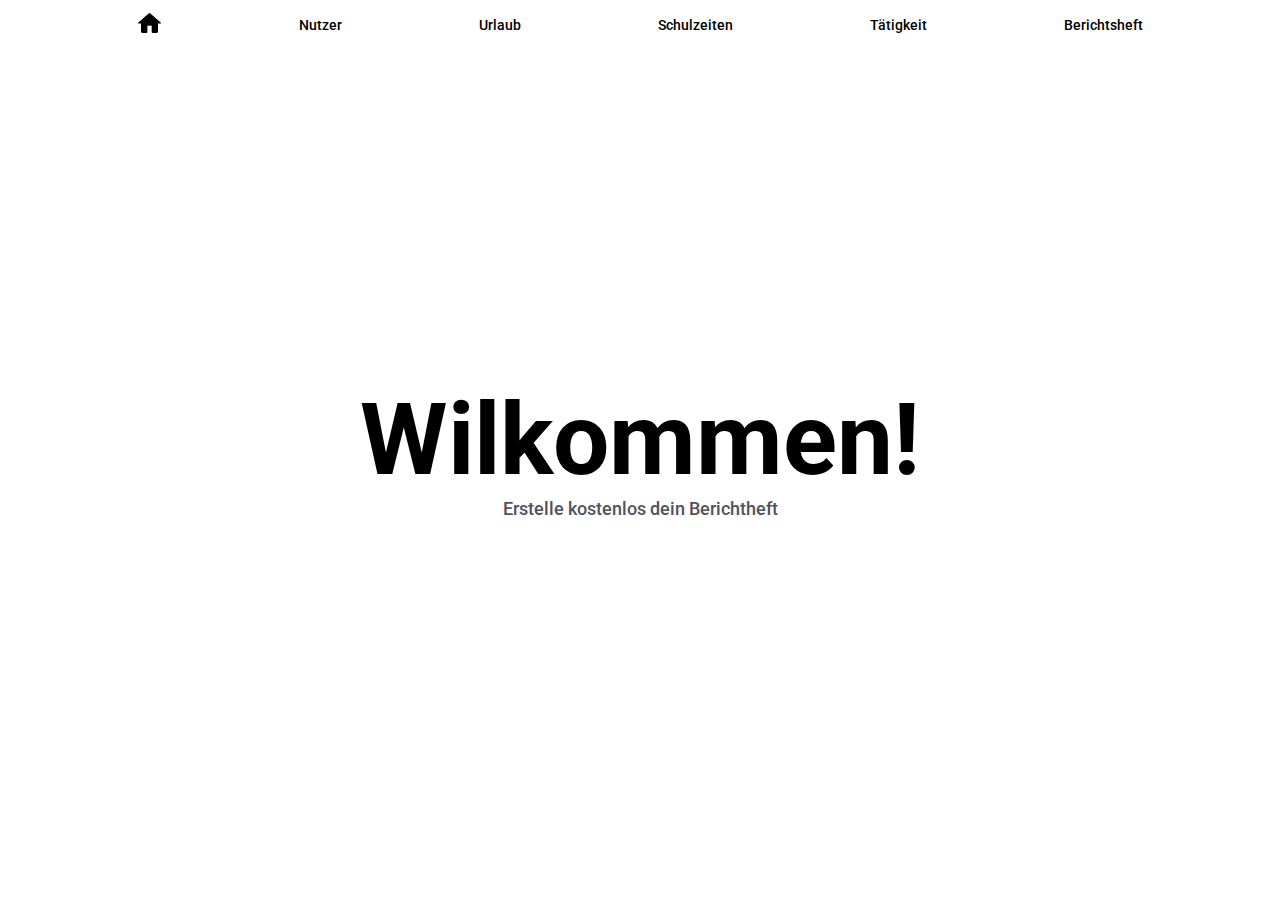
<file: index.html>
<!DOCTYPE html>
<html lang="en">
<head>
    <meta charset="UTF-8">
    <meta name="viewport" content="width=device-width, initial-scale=1.0">
    <link rel="preconnect" href="https://fonts.googleapis.com">
    <link rel="preconnect" href="https://fonts.gstatic.com" crossorigin>
    <link href="https://fonts.googleapis.com/css2?family=Roboto:ital,wght@0,100;0,300;0,400;0,500;0,700;0,900;1,100;1,300;1,400;1,500;1,700;1,900&display=swap" rel="stylesheet">       
    <link rel = "stylesheet" type = "text/css" href = "./style/app.css" title = "white">
    <link rel = "stylesheet" type = "text/css" href = "./style/appAlt.css" title = "dark">
    <link rel = "stylesheet" type = "text/css" href = "./style/navbar.css">
    <link rel = "stylesheet" type = "text/css" href = "./style/index.css">
    <title>Home</title>
</head>
<body>
    <header>
            <nav class = "navbar-container">
                <a href="index.html"><img class = "homeicon" src = "./assets/homeicon.png" alt = "Home"></a>
                <a href="Benutzereingabe.html">Nutzer</a>
                <a href="Abwesenheit_Urlaub.html">Urlaub</a>
                <a href="Berufsschule.html">Schulzeiten</a>
                <a href="Tätigkeiten.html">Tätigkeit</a>
                <a href="BerichtsheftMuster.html">Berichtsheft</a>
            </nav>
    </header>
    <main>
        <div class = "welcometext-container">
            <h1>Wilkommen!</h1>
            <p>Erstelle kostenlos dein Berichtheft</p>
        </div>
    </main>
</body>
</html>
</file>
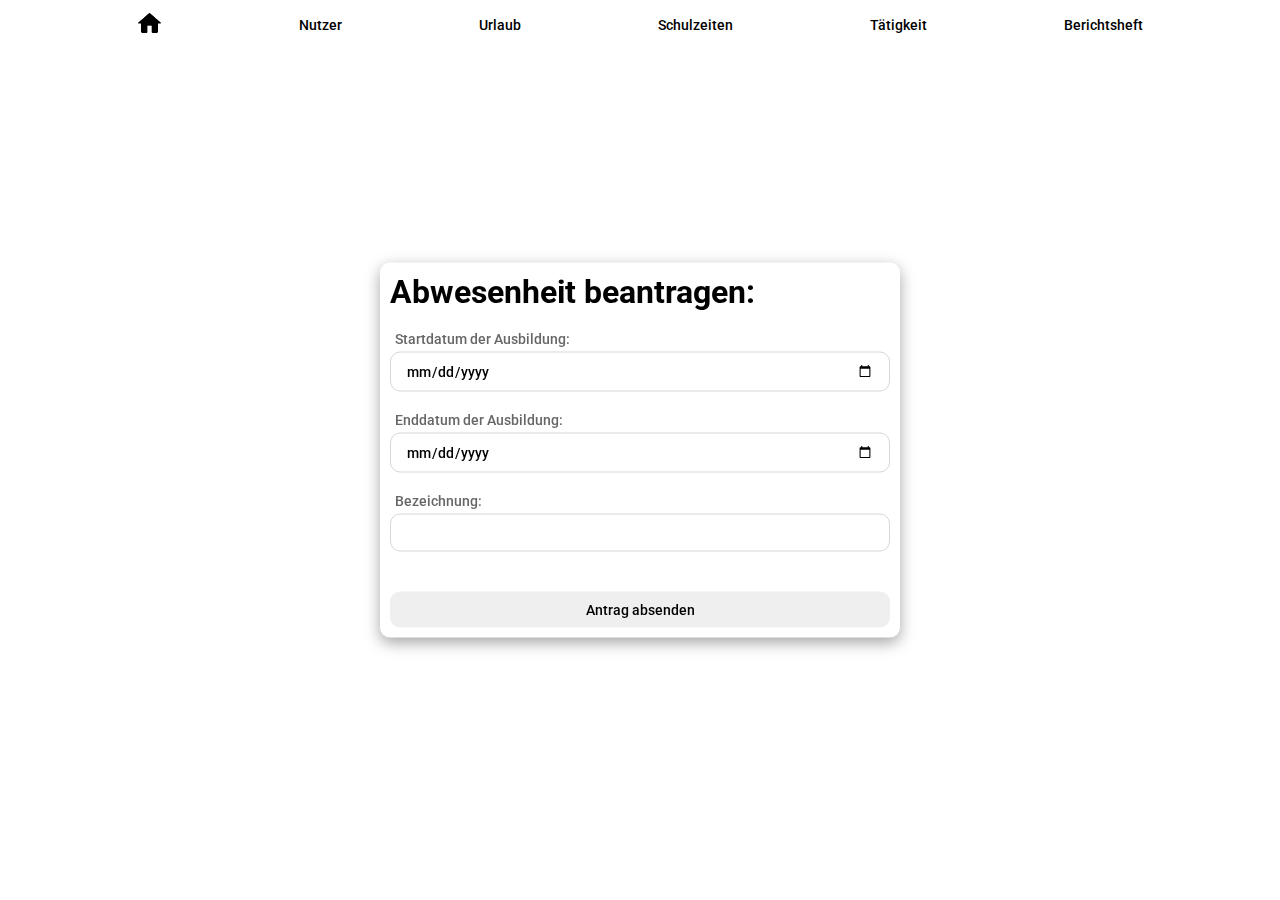
<file: Abwesenheit_Urlaub.html>
<!DOCTYPE html>
<html lang="en">
<head>
    <meta charset="UTF-8">
    <meta name="viewport" content="width=device-width, initial-scale=1.0">
    <link rel="preconnect" href="https://fonts.googleapis.com">
    <link rel="preconnect" href="https://fonts.gstatic.com" crossorigin>
    <link href="https://fonts.googleapis.com/css2?family=Roboto:ital,wght@0,100;0,300;0,400;0,500;0,700;0,900;1,100;1,300;1,400;1,500;1,700;1,900&display=swap" rel="stylesheet">       
    <link rel = "stylesheet" type = "text/css" href = "./style/app.css" title = "white">
    <link rel = "stylesheet" type = "text/css" href = "./style/appAlt.css" title = "dark">
    <link rel = "stylesheet" type = "text/css" href = "./style/navbar.css">
    <link rel = "stylesheet" type = "text/css" href = "./style/index.css">
    <link rel = "stylesheet" type = "text/css" href = "./style/benutzerdaten.css">
    <title>Urlaub</title>
</head>
<body>
    <header>
        <nav class = "navbar-container">
            <a href="index.html"><img class = "homeicon" src = "./assets/homeicon.png" alt = "Home"></a>
            <a href="Benutzereingabe.html">Nutzer</a>
            <a href="Abwesenheit_Urlaub.html">Urlaub</a>
            <a href="Berufsschule.html">Schulzeiten</a>
            <a href="Tätigkeiten.html">Tätigkeit</a>
            <a href="BerichtsheftMuster.html">Berichtsheft</a>
        </nav>
    </header>
    <main class = "main">
        <div class = "form-container">
            <h1 class = "formtitle">Abwesenheit beantragen:</h1>
            <form class = "form" action = "" method = "post">
                <div class = "inputwithlabel">
                    <label class = "datelabel" for="startdatum">Startdatum der Ausbildung:</label>
                    <input class = "dateinput" type="date" id="startdatum" required>
                </div>
                <div class = "inputwithlabel">
                    <label class = "datelabel" for="enddatum">Enddatum der Ausbildung:</label>
                    <input class = "dateinput" type="date" id="enddatum" required>
                </div>
                <div class = "inputwithlabel">
                    <label class = "textlabel" for = "firma">Bezeichnung: </label>
                    <input class = "textinput" type = "text" id = "firma" required autocomplete="off"></input>
                </div>
        
                <input class = "submitbutton" type = "submit" value = "Antrag absenden"></input>
            </form>
        </div>
    </main>
</body>
</html>
</file>
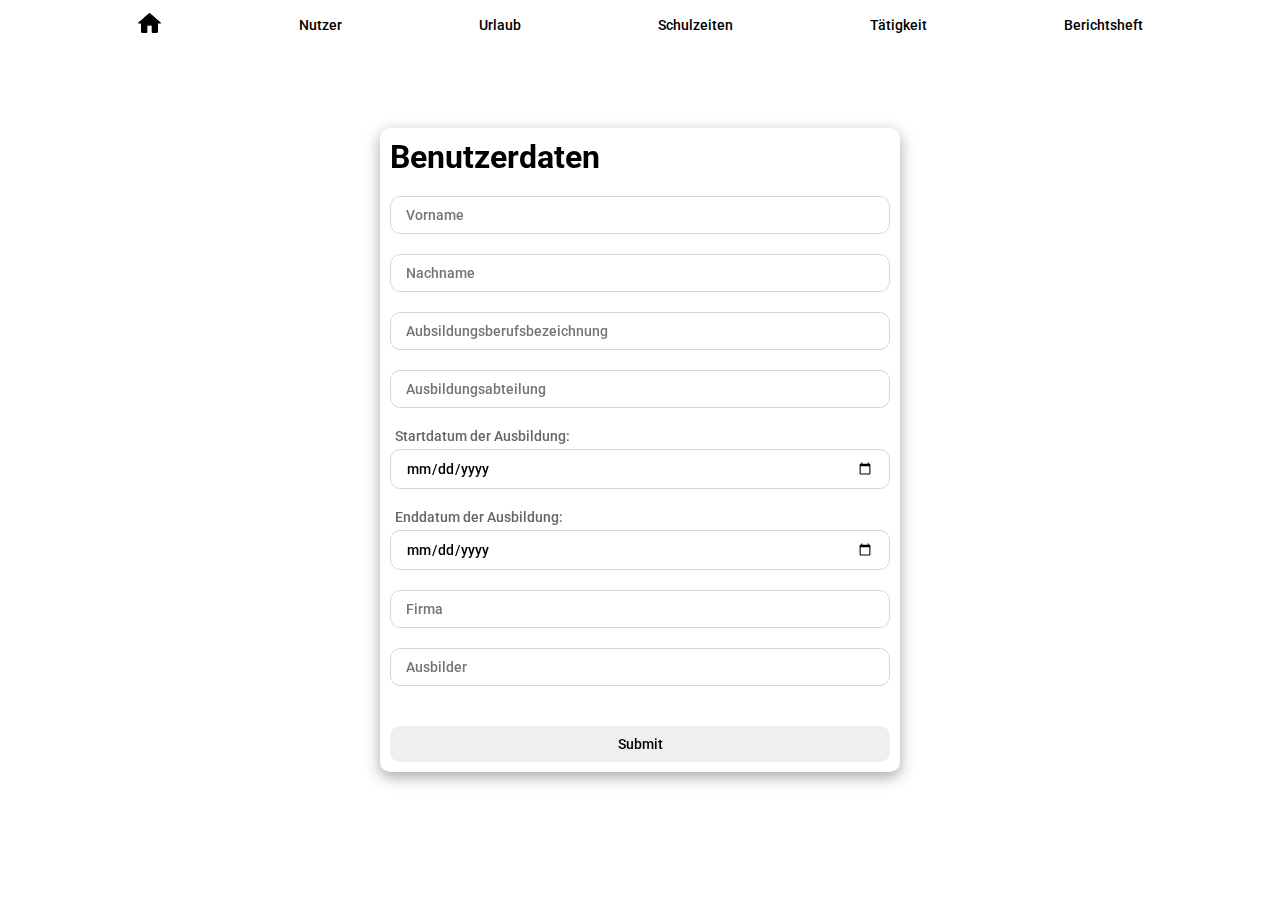
<file: Benutzereingabe.html>
<!DOCTYPE html>
<html lang="en">
<head>
    <meta charset="UTF-8">
    <meta name="viewport" content="width=device-width, initial-scale=1.0">
    <link rel="preconnect" href="https://fonts.googleapis.com">
    <link rel="preconnect" href="https://fonts.gstatic.com" crossorigin>
    <link href="https://fonts.googleapis.com/css2?family=Roboto:ital,wght@0,100;0,300;0,400;0,500;0,700;0,900;1,100;1,300;1,400;1,500;1,700;1,900&display=swap" rel="stylesheet">       
    <link rel = "stylesheet" type = "text/css" href = "./style/app.css" title = "white">
    <link rel = "stylesheet" type = "text/css" href = "./style/appAlt.css" title = "dark">
    <link rel = "stylesheet" type = "text/css" href = "./style/navbar.css">
    <link rel = "stylesheet" type = "text/css" href = "./style/index.css">
    <link rel = "stylesheet" type = "text/css" href = "./style/benutzerdaten.css">
    <title>Nutzer</title>
</head>
<body>
    <header>
        <nav class = "navbar-container">
            <a href="index.html"><img class = "homeicon" src = "./assets/homeicon.png" alt = "Home"></a>
            <a href="Benutzereingabe.html">Nutzer</a>
            <a href="Abwesenheit_Urlaub.html">Urlaub</a>
            <a href="Berufsschule.html">Schulzeiten</a>
            <a href="Tätigkeiten.html">Tätigkeit</a>
            <a href="BerichtsheftMuster.html">Berichtsheft</a>
        </nav>
    </header>
    <main>
        <div class = "form-container">
            <h1 class = "formtitle">Benutzerdaten</h1>
            <form class = "form" action = "" method = "post">
                <div>
                    <input class = "textinput" type = "text" id = "vorname" required placeholder="Vorname">
                </div>
                <div>
                    <input class = "textinput" type = "text" id = "nachname" required placeholder="Nachname">
                </div>
                <div>
                    <input class = "textinput" type = "text" id = "aubsildungsberufsbezeichnung" required placeholder="Aubsildungsberufsbezeichnung">
                </div>
                <div>
                    <input class = "textinput" type = "text" id = "ausbildungsabteilung" required placeholder="Ausbildungsabteilung">
                </div>
                <div class = "inputwithlabel">
                    <label class = "datelabel" for = "startdatum">Startdatum der Ausbildung: </label>
                    <input class = "dateinput" type="date" id="startdatum" required>
                </div>
                <div class = "inputwithlabel">
                    <label class = "datelabel" for = "enddatum">Enddatum der Ausbildung: </label>
                    <input class = "dateinput" type="date" id="enddatum" required>
                </div>
                <div>
                    <input class = "textinput" type = "text" id = "firma" required placeholder="Firma">
                </div>
                <div>
                    <input class = "textinput" type = "text" id = "ausbilder" required placeholder="Ausbilder">
                </div>

                <input class = "submitbutton" type="submit">
            </form>
        </div>
    </main>
</body>
</html>
</file>
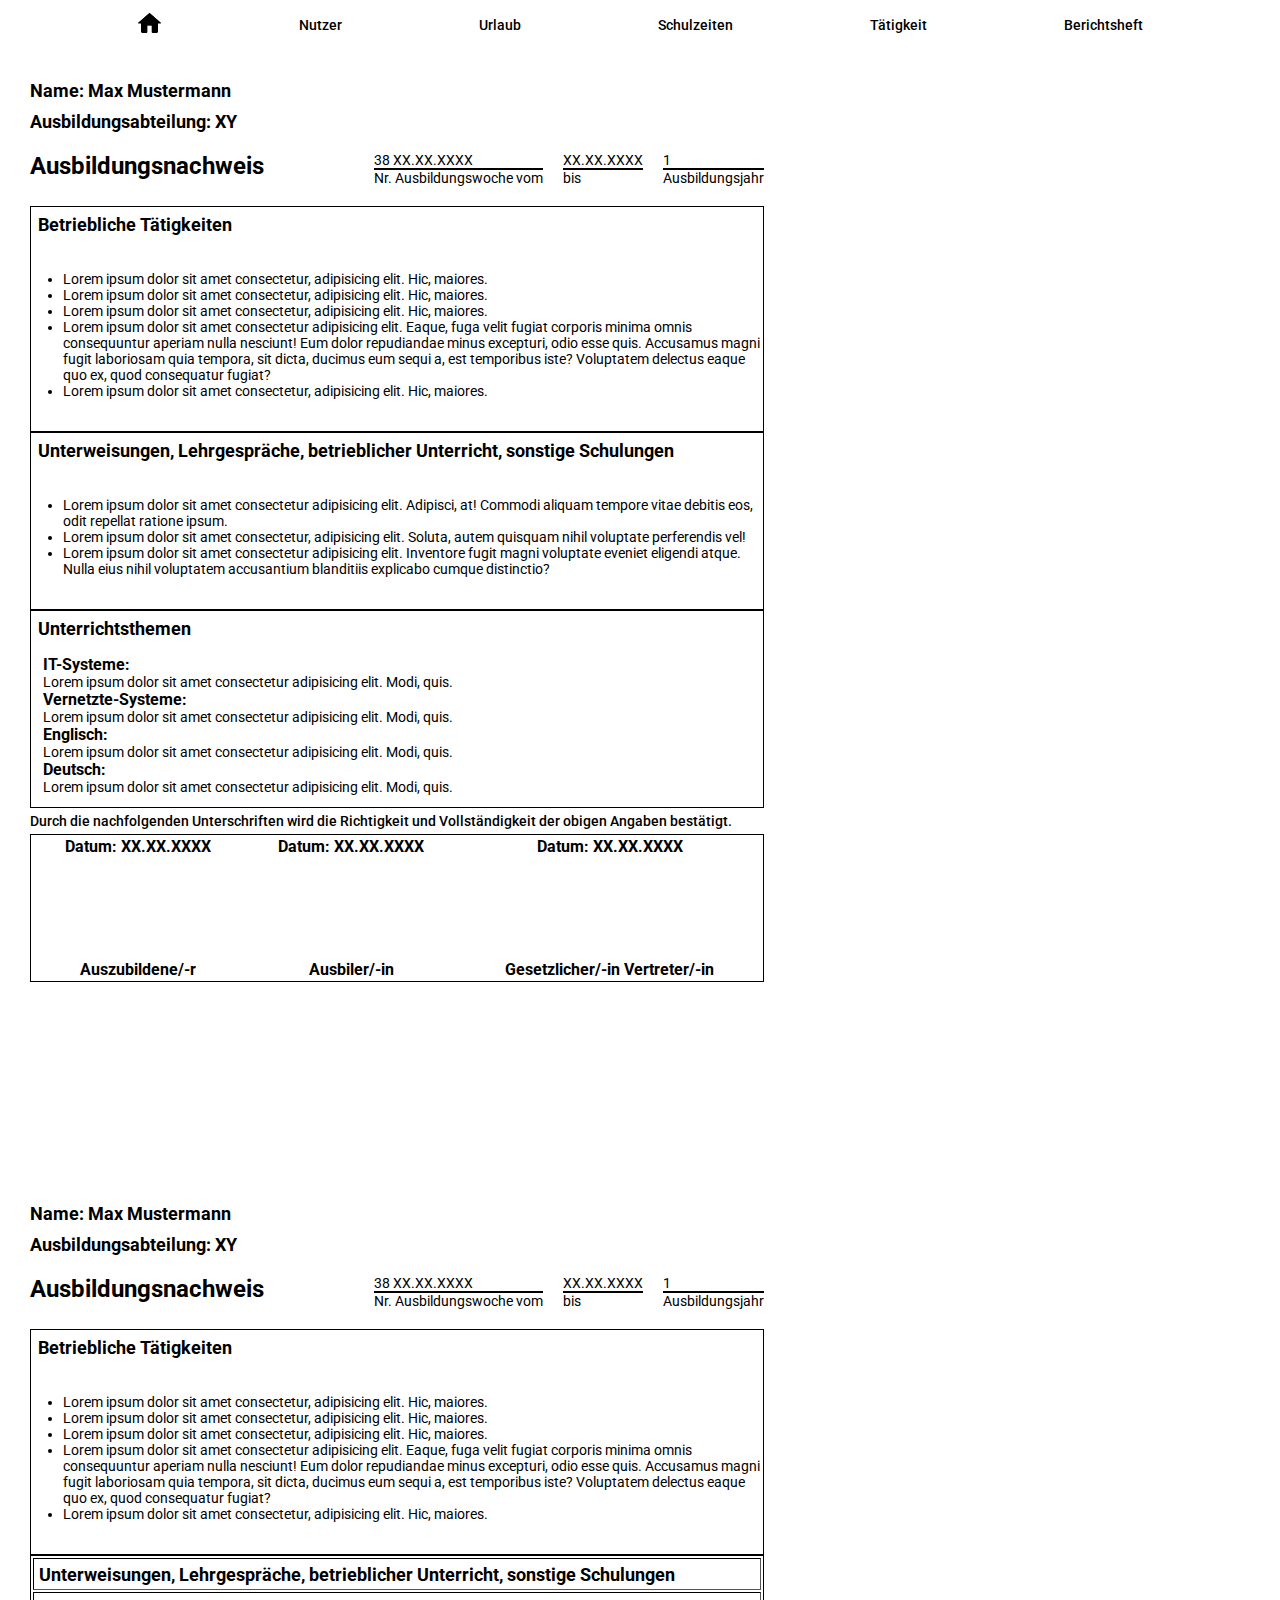
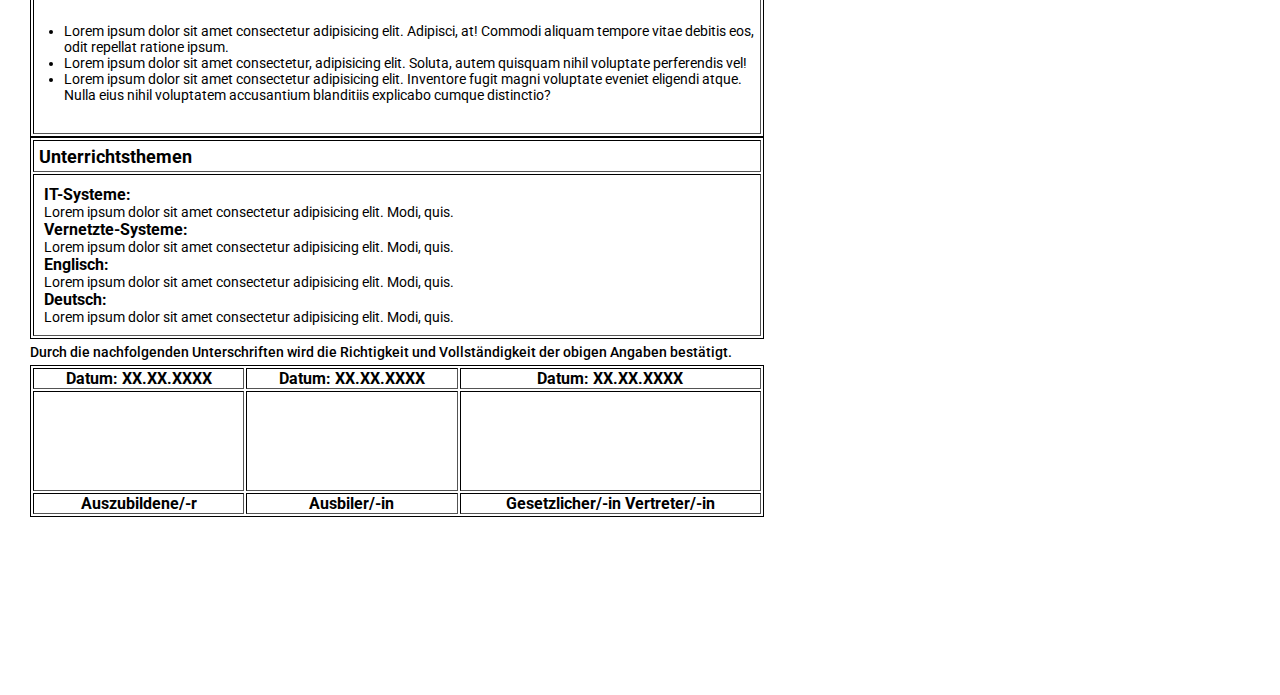
<file: BerichtsheftMuster.html>
<!DOCTYPE html>
<html lang="en">
<head>
    <meta charset="UTF-8">
    <meta name="viewport" content="width=device-width, initial-scale=1.0">
    <link rel="preconnect" href="https://fonts.googleapis.com">
    <link rel="preconnect" href="https://fonts.gstatic.com" crossorigin>
    <link href="https://fonts.googleapis.com/css2?family=Roboto:ital,wght@0,100;0,300;0,400;0,500;0,700;0,900;1,100;1,300;1,400;1,500;1,700;1,900&display=swap" rel="stylesheet">       
    <link rel = "stylesheet" type = "text/css" href = "./style/app.css" title = "white">
    <link rel = "stylesheet" type = "text/css" href = "./style/appAlt.css" title = "dark">
    <link rel = "stylesheet" type = "text/css" href = "./style/navbar.css">
    <link rel = "stylesheet" type = "text/css" href = "./style/index.css">
    <link rel = "stylesheet" type = "text/css" href = "./style/benutzerdaten.css">
    <link rel = "stylesheet" type = "text/css" href = "./style/berichtsheft.css">
    <link rel = "stylesheet" type = "text/css" href = "./style/berichtsheftdruck.css">
    <title>Berichtheft</title>
</head>
<body>
    <header>
        <nav class = "navbar-container">
            <a href="index.html"><img class = "homeicon" src = "./assets/homeicon.png" alt = "Home"></a>
            <a href="Benutzereingabe.html">Nutzer</a>
            <a href="Abwesenheit_Urlaub.html">Urlaub</a>
            <a href="Berufsschule.html">Schulzeiten</a>
            <a href="Tätigkeiten.html">Tätigkeit</a>
            <a href="BerichtsheftMuster.html">Berichtsheft</a>
        </nav>
    </header>
    <main class = "main">
        <div class = "berichtsheft-container">
            <div class = "name-container">
                <h1>Name: Max Mustermann</h1>
                <h1>Ausbildungsabteilung: XY</h1>
            </div>
            <div class = "nachweis-container">
                <h1>Ausbildungsnachweis</h1>
                <div class = "nachweis-daten-container">
                    <div class = "nachweis-data">
                        <p>38 XX.XX.XXXX</p>
                        <p>Nr. Ausbildungswoche vom</p>
                    </div>
                    <div class = "nachweis-data">
                        <p>XX.XX.XXXX</p>
                        <p>bis</p>
                    </div>
                    <div class = "nachweis-data">
                        <p>1</p>
                        <p>Ausbildungsjahr</p>
                    </div>
                </div>
            </div>
            <div class = "table">
                <table class = "table-container">
                    <tr>
                        <td>
                            <h2 class = "table-title">Betriebliche Tätigkeiten</h2>
                        </td>
                    </tr>
                    <tr>
                        <td>
                            <ul class = "ul-list">
                                <li>Lorem ipsum dolor sit amet consectetur, adipisicing elit. Hic, maiores.</li>
                                <li>Lorem ipsum dolor sit amet consectetur, adipisicing elit. Hic, maiores.</li>
                                <li>Lorem ipsum dolor sit amet consectetur, adipisicing elit. Hic, maiores.</li>
                                <li>Lorem ipsum dolor sit amet consectetur adipisicing elit. Eaque, fuga velit fugiat corporis minima omnis consequuntur aperiam nulla nesciunt! Eum dolor repudiandae minus excepturi, odio esse quis. Accusamus magni fugit laboriosam quia tempora, sit dicta, ducimus eum sequi a, est temporibus iste? Voluptatem delectus eaque quo ex, quod consequatur fugiat?</li>
                                <li>Lorem ipsum dolor sit amet consectetur, adipisicing elit. Hic, maiores.</li>
                            </ul>
                        </td>
                    </tr>
                </table>
                <table class = "table-container" >
                    <tr>
                        <td>
                            <h2 class = "table-title">Unterweisungen, Lehrgespräche, betrieblicher Unterricht, sonstige Schulungen</h2>
                        </td>
                    </tr>
                    <tr>
                        <td>
                            <ul class = "ul-list">
                                <li>Lorem ipsum dolor sit amet consectetur adipisicing elit. Adipisci, at! Commodi aliquam tempore vitae debitis eos, odit repellat ratione ipsum.</li>
                                <li>Lorem ipsum dolor sit amet consectetur, adipisicing elit. Soluta, autem quisquam nihil voluptate perferendis vel!</li>
                                <li>Lorem ipsum dolor sit amet consectetur adipisicing elit. Inventore fugit magni voluptate eveniet eligendi atque. Nulla eius nihil voluptatem accusantium blanditiis explicabo cumque distinctio?</li>
                            </ul>
                        </td>
                    </tr>
                </table>
                <table class = "table-container" >
                    <tr>
                        <td>
                            <h2 class = "table-title">Unterrichtsthemen</h2>
                        </td>
                    </tr>
                    <tr>
                        <td>
                            <div class = "table-content">
                                <h3>IT-Systeme:</h3><p>Lorem ipsum dolor sit amet consectetur adipisicing elit. Modi, quis.</p>
                                <h3>Vernetzte-Systeme:</h3><p>Lorem ipsum dolor sit amet consectetur adipisicing elit. Modi, quis.</p>
                                <h3>Englisch:</h3><p>Lorem ipsum dolor sit amet consectetur adipisicing elit. Modi, quis.</p>
                                <h3>Deutsch:</h3><p>Lorem ipsum dolor sit amet consectetur adipisicing elit. Modi, quis.</p>
                            </div>
                        </td>
                    </tr>
                </table>
                <p class = "signature-text">Durch die nachfolgenden Unterschriften wird die Richtigkeit und Vollständigkeit der obigen Angaben bestätigt.</p>
                <table class = "table-container" >
                    <tr>
                        <th>Datum: XX.XX.XXXX</th>
                        <th>Datum: XX.XX.XXXX</th>
                        <th>Datum: XX.XX.XXXX</th>
                    </tr>
                    <tr class = "signature-boxes">
                        <td><p></p></td>
                        <td><p></p></td>
                        <td><p></p></td>
                    </tr>
                    <tr>
                        <th>Auszubildene/-r</th>
                        <th>Ausbiler/-in</th>
                        <th>Gesetzlicher/-in Vertreter/-in</th>
                    </tr>
                </table>
            </div>
        </div>
        <div class = "berichtsheft-container">
            <div class = "name-container">
                <h1>Name: Max Mustermann</h1>
                <h1>Ausbildungsabteilung: XY</h1>
            </div>
            <div class = "nachweis-container">
                <h1>Ausbildungsnachweis</h1>
                <div class = "nachweis-daten-container">
                    <div class = "nachweis-data">
                        <p>38 XX.XX.XXXX</p>
                        <p>Nr. Ausbildungswoche vom</p>
                    </div>
                    <div class = "nachweis-data">
                        <p>XX.XX.XXXX</p>
                        <p>bis</p>
                    </div>
                    <div class = "nachweis-data">
                        <p>1</p>
                        <p>Ausbildungsjahr</p>
                    </div>
                </div>
            </div>
            <div class = "table">
                <table class = "table-container" >
                    <tr>
                        <td>
                            <h2 class = "table-title">Betriebliche Tätigkeiten</h2>
                        </td>
                    </tr>
                    <tr>
                        <td>
                            <ul class = "ul-list">
                                <li>Lorem ipsum dolor sit amet consectetur, adipisicing elit. Hic, maiores.</li>
                                <li>Lorem ipsum dolor sit amet consectetur, adipisicing elit. Hic, maiores.</li>
                                <li>Lorem ipsum dolor sit amet consectetur, adipisicing elit. Hic, maiores.</li>
                                <li>Lorem ipsum dolor sit amet consectetur adipisicing elit. Eaque, fuga velit fugiat corporis minima omnis consequuntur aperiam nulla nesciunt! Eum dolor repudiandae minus excepturi, odio esse quis. Accusamus magni fugit laboriosam quia tempora, sit dicta, ducimus eum sequi a, est temporibus iste? Voluptatem delectus eaque quo ex, quod consequatur fugiat?</li>
                                <li>Lorem ipsum dolor sit amet consectetur, adipisicing elit. Hic, maiores.</li>
                            </ul>
                        </td>
                    </tr>
                </table>
                <table class = "table-container" border>
                    <tr>
                        <td>
                            <h2 class = "table-title">Unterweisungen, Lehrgespräche, betrieblicher Unterricht, sonstige Schulungen</h2>
                        </td>
                    </tr>
                    <tr>
                        <td>
                            <ul class = "ul-list">
                                <li>Lorem ipsum dolor sit amet consectetur adipisicing elit. Adipisci, at! Commodi aliquam tempore vitae debitis eos, odit repellat ratione ipsum.</li>
                                <li>Lorem ipsum dolor sit amet consectetur, adipisicing elit. Soluta, autem quisquam nihil voluptate perferendis vel!</li>
                                <li>Lorem ipsum dolor sit amet consectetur adipisicing elit. Inventore fugit magni voluptate eveniet eligendi atque. Nulla eius nihil voluptatem accusantium blanditiis explicabo cumque distinctio?</li>
                            </ul>
                        </td>
                    </tr>
                </table>
                <table class = "table-container" border>
                    <tr>
                        <td>
                            <h2 class = "table-title">Unterrichtsthemen</h2>
                        </td>
                    </tr>
                    <tr>
                        <td>
                            <div class = "table-content">
                                <h3>IT-Systeme:</h3><p>Lorem ipsum dolor sit amet consectetur adipisicing elit. Modi, quis.</p>
                                <h3>Vernetzte-Systeme:</h3><p>Lorem ipsum dolor sit amet consectetur adipisicing elit. Modi, quis.</p>
                                <h3>Englisch:</h3><p>Lorem ipsum dolor sit amet consectetur adipisicing elit. Modi, quis.</p>
                                <h3>Deutsch:</h3><p>Lorem ipsum dolor sit amet consectetur adipisicing elit. Modi, quis.</p>
                            </div>
                        </td>
                    </tr>
                </table>
                <p class = "signature-text">Durch die nachfolgenden Unterschriften wird die Richtigkeit und Vollständigkeit der obigen Angaben bestätigt.</p>
                <table class = "table-container" border>
                    <tr>
                        <th>Datum: XX.XX.XXXX</th>
                        <th>Datum: XX.XX.XXXX</th>
                        <th>Datum: XX.XX.XXXX</th>
                    </tr>
                    <tr class = "signature-boxes">
                        <td><p></p></td>
                        <td><p></p></td>
                        <td><p></p></td>
                    </tr>
                    <tr>
                        <th>Auszubildene/-r</th>
                        <th>Ausbiler/-in</th>
                        <th>Gesetzlicher/-in Vertreter/-in</th>
                    </tr>
                </table>
            </div>
        </div>
    </main>
</body>
</html>
</file>
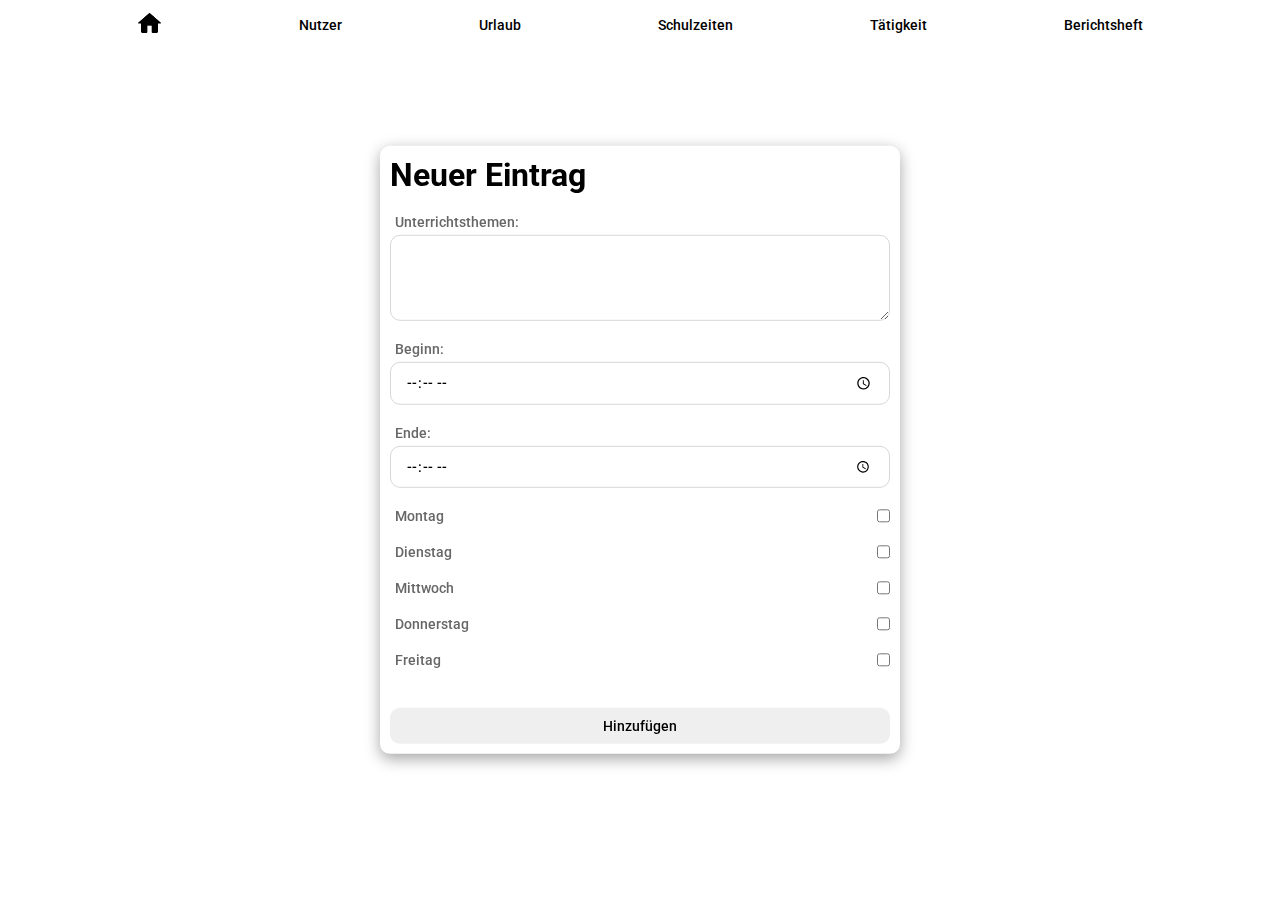
<file: Berufsschule.html>
<!DOCTYPE html>
<html lang="en">
  <head>
    <meta charset="UTF-8" />
    <meta name="viewport" content="width=device-width, initial-scale=1.0" />
    <link rel="preconnect" href="https://fonts.googleapis.com" />
    <link rel="preconnect" href="https://fonts.gstatic.com" crossorigin />
    <link
      href="https://fonts.googleapis.com/css2?family=Roboto:ital,wght@0,100;0,300;0,400;0,500;0,700;0,900;1,100;1,300;1,400;1,500;1,700;1,900&display=swap"
      rel="stylesheet"
    />
    <link rel = "stylesheet" type = "text/css" href = "./style/app.css" title = "white">
    <link rel = "stylesheet" type = "text/css" href = "./style/appAlt.css" title = "dark">
    <link rel="stylesheet" type="text/css" href="./style/navbar.css" />
    <link rel="stylesheet" type="text/css" href="./style/index.css" />
    <link rel="stylesheet" type="text/css" href="./style/benutzerdaten.css" />
    <title>Schulzeiten</title>
  </head>
  <body>
    <header>
      <nav class="navbar-container">
        <a href="index.html"><img class = "homeicon" src = "./assets/homeicon.png" alt = "Home"></a>
        <a href="Benutzereingabe.html">Nutzer</a>
        <a href="Abwesenheit_Urlaub.html">Urlaub</a>
        <a href="Berufsschule.html">Schulzeiten</a>
        <a href="Tätigkeiten.html">Tätigkeit</a>
        <a href="BerichtsheftMuster.html">Berichtsheft</a>
      </nav>
    </header>

    <main class="main">
      <div class="form-container">
        <h1 class="formtitle">Neuer Eintrag</h1>
        <form class="form">
            <div class = "inputwithlabel">
                <label class = "textlabel" for="themen">Unterrichtsthemen:</label>
                <textarea
                    class = "textareainput"
                  id="themen"
                  name="themen"
                  rows="4"
                  cols="50"
                  required
                ></textarea>
            </div>
            <div class = "inputwithlabel">
                <label class = "label" for="beginn">Beginn:</label>
                <input class = "timeinput" type="time" id="beginn" required />
            </div>
            <div class = "inputwithlabel">
                <label for="ende">Ende:</label>
                <input class = "timeinput" type="time" id="ende" required />
            </div>
            <div class = "checkboxwithlabel">
                <label class = "label" for="montag">Montag</label>
                <input type="checkbox" id="montag" />
            </div>
            <div class = "checkboxwithlabel">
                <label class = "label" for="dienstag">Dienstag</label>
                <input type="checkbox" id="dienstag" />
            </div>
            <div class = "checkboxwithlabel">
                <label class = "label" for="mittwoch">Mittwoch</label>
                <input type="checkbox" id="mittwoch" />
            </div>
            <div class = "checkboxwithlabel">
                <label class = "label" for="donnerstag">Donnerstag</label>
                <input type="checkbox" id="donnerstag" />
            </div>
            <div class = "checkboxwithlabel">
                <label class = "label" for="freitag">Freitag</label>
                <input type="checkbox" id="freitag" />
            </div>
          <input class = "submitbutton" type="submit" value="Hinzufügen" />
        </form>
      </div>
    </main>
  </body>
</html>
</file>
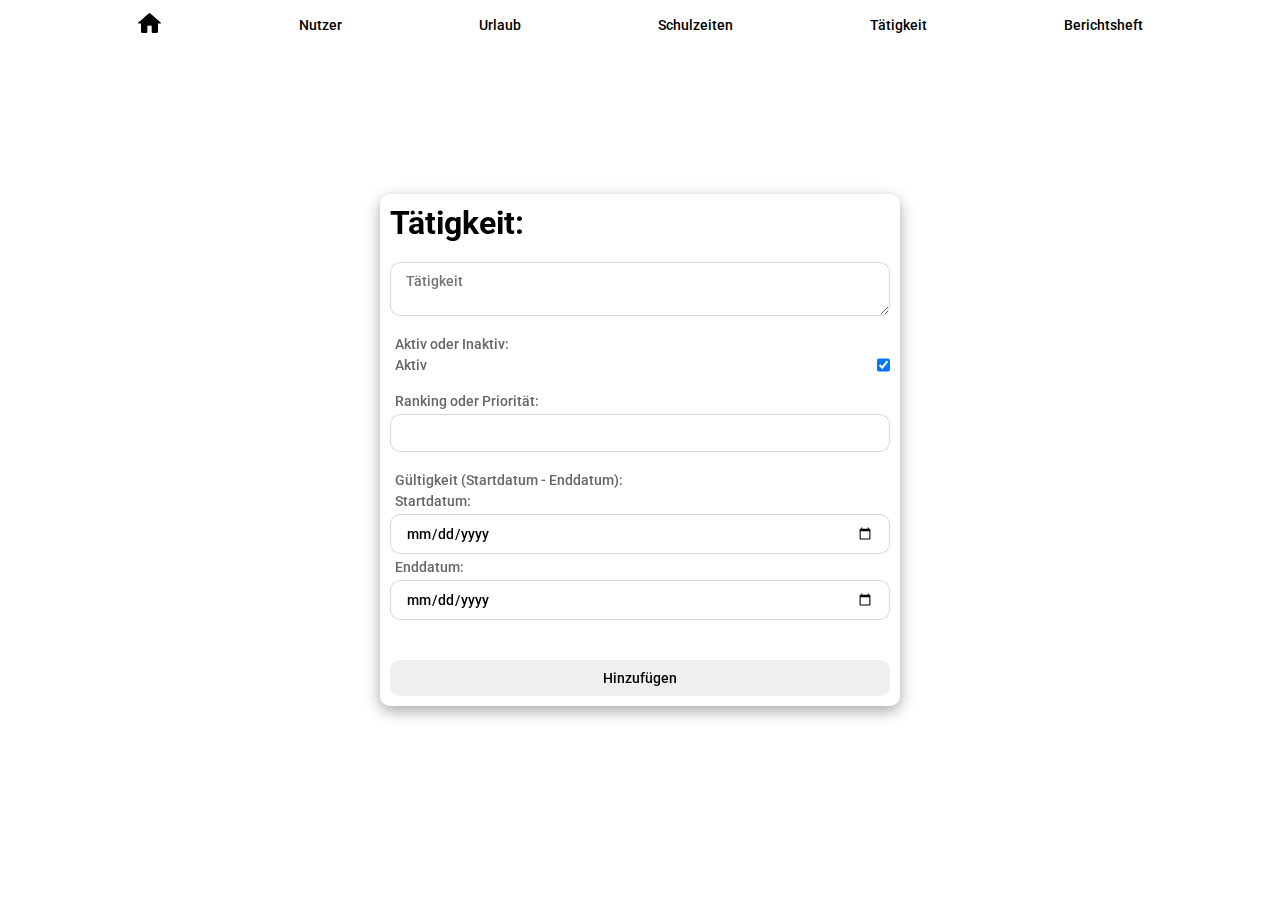
<file: Tätigkeiten.html>
<!DOCTYPE html>
<html lang="en">
<head>
    <meta charset="UTF-8">
    <meta name="viewport" content="width=device-width, initial-scale=1.0">
    <link rel="preconnect" href="https://fonts.googleapis.com">
    <link rel="preconnect" href="https://fonts.gstatic.com" crossorigin>
    <link href="https://fonts.googleapis.com/css2?family=Roboto:ital,wght@0,100;0,300;0,400;0,500;0,700;0,900;1,100;1,300;1,400;1,500;1,700;1,900&display=swap" rel="stylesheet">       
    <link rel = "stylesheet" type = "text/css" href = "./style/app.css" title = "white">
    <link rel = "stylesheet" type = "text/css" href = "./style/appAlt.css" title = "dark">
    <link rel = "stylesheet" type = "text/css" href = "./style/navbar.css">
    <link rel = "stylesheet" type = "text/css" href = "./style/index.css">
    <link rel = "stylesheet" type = "text/css" href = "./style/benutzerdaten.css">
    <title>Tätigkeiten</title>
</head>
<body>
    <header>
        <nav class = "navbar-container">
            <a href="index.html"><img class = "homeicon" src = "./assets/homeicon.png" alt = "Home"></a>
            <a href="Benutzereingabe.html">Nutzer</a>
            <a href="Abwesenheit_Urlaub.html">Urlaub</a>
            <a href="Berufsschule.html">Schulzeiten</a>
            <a href="Tätigkeiten.html">Tätigkeit</a>
            <a href="BerichtsheftMuster.html">Berichtsheft</a>
        </nav>
    </header>
    <main class = "main">
        <div class = "form-container">
            <h1 class = "formtitle">Tätigkeit: </h1>
            <form class = "form" action = "" method = "post">
                <textarea class = "textinput" type = "text" id = "vorname" required placeholder="Tätigkeit"></textarea>
                <div class = "inputwithlabel">
                    <label for="aktiv">Aktiv oder Inaktiv:</label>
                    <div class = "checkboxwithlabel" >
                        <label for="aktiv">Aktiv</label>
                        <input type="checkbox" id="aktiv" name="aktiv" checked>
                    </div>
                </div>
                <div class = "inputwithlabel">
                    <label for="ranking">Ranking oder Priorität:</label>
                    <input class = "textinput" type="number" id="ranking" name="ranking" min="1">
                </div>
                <div class = "inputwithlabel">
                    <label for="gueltigkeit">Gültigkeit (Startdatum - Enddatum):</label>
                    <div class = "inputwithlabel">
                        <label for = "startdatum">Startdatum:</label>
                        <input class ="dateinput" type="date" id="startdatum" name="startdatum"> 
                    </div>
                    <div class = "inputwithlabel">
                        <label for = "enddatum">Enddatum:</label>
                        <input class ="dateinput" type="date" id="enddatum" name="enddatum"> 
                    </div>
                </div>
                <input class = "submitbutton" type="submit" value = "Hinzufügen">
            </form>
        </div>
    </main>
</body>
</html>
</file>
<file: style/app.css>
* {
    margin: 0;
    padding: 0;
    box-sizing: border-box;
    font-family: "Roboto", sans-serif;
}


.form-container {
    position: fixed;
    top: 50%;
    left: 50%;
    margin-right: -50%;
    transform: translate(-50%, -50%);

    padding: 10px;
    box-shadow: rgba(0, 0, 0, 0.35) 0px 5px 15px;
    border-radius: 10px;


    display: flex;
    flex-direction: column;
    gap: 20px;
}

.form {
    display: flex;
    flex-direction: column;
    gap: 20px;
}

.textinput {
    border: 1px solid rgb(215, 215, 215);
    outline: none;
    border-radius: 10px;
    padding: 10px 15px 10px 15px;
    width: 500px;
    font-size: 14px;
    font-weight: 500;
}
.textinput:focus {
    border: 1px solid #7D91D8;
}

.textareainput {
    border: 1px solid rgb(215, 215, 215);
    outline: none;
    border-radius: 10px;
    padding: 10px 15px 10px 15px;
    width: 500px;
    font-size: 14px;
    font-weight: 500;
}
.textareainput:focus {
    border: 1px solid #7D91D8;
}

.timeinput {
    border: 1px solid rgb(215, 215, 215);
    border-radius: 10px;
    padding: 10px 15px 10px 15px;
    outline: none;
    font-weight: 500;
    font-size: 14px;
}
.timeinput:focus {
    border: 1px solid #7D91D8;
}

.submitbutton {
    padding: 10px 15px 10px 15px;
    border-radius: 10px;
    border: none;
    font-size: 14px;
    font-weight: 500;
    cursor: pointer;
    transition: 0.25s;
    margin-top: 20px;
}
.submitbutton:hover {
    background-color: #7D91D8;
    color: white;
}
.submitbutton:active {
    background-color: #5772d3;
}

.inputwithlabel {
    display: flex;
    flex-direction: column;
    gap: 5px;
}
.checkboxwithlabel {
    display: flex;
    justify-content: space-between;
    gap: 5px;
}
.label {
    font-size: 14px;
    font-weight: 500;
    color: #676767;
    margin-left: 5px; 
}
.inputwithlabel label {
    font-size: 14px;
    font-weight: 500;
    color: #676767;
    margin-left: 5px;
}
.dateinput {
    border: 1px solid rgb(215, 215, 215);
    border-radius: 10px;
    padding: 10px 15px 10px 15px;
    outline: none;
    font-weight: 500;
    font-size: 14px;
}
.dateinput:focus {
    border: 1px solid #7D91D8;
}

@media (max-width: 700px) {
    .form-container {
        gap: 10px;
    }

    .form {
        gap: 10px;
    }

    .textinput {
        padding: 5px 10px 5px 10px;
        font-size: 12px;
        width: 250px;
        border-radius: 8px;
    }
    
    .timeinput {
        padding: 5px 10px 5px 10px;
        font-size: 12px;
        width: 250px;
        border-radius: 8px;
    }

    .textareainput {
        padding: 5px 10px 5px 10px;
        font-size: 12px;
        width: 250px;
        border-radius: 8px;
    }

    .dateinput {
        padding: 5px 10px 5px 10px;
        font-size: 12px;
        width: 250px;
        border-radius: 8px;
    }

    .inputwithlabel label {
        font-size: 12px;
    }

    .formtitle {
        font-size: 20px;
    }

    .submitbutton {
        padding: 8px 10px 8px 10px;
        margin-top: 10px;
        font-size: 12px;
    }

    .label {
        font-size: 12px;
    }
}
</file>
<file: style/appAlt.css>
* {
    margin: 0;
    padding: 0;
    box-sizing: border-box;
    font-family: "Roboto", sans-serif;
}

body {
    background-color: rgb(69, 69, 69);
    color: white;
}

.main {
    display: flex;
    flex-direction: column;
    align-items: center;
    height: 100vh;
}

.form-container {
    position: fixed;
    top: 50%;
    left: 50%;
    margin-right: -50%;
    transform: translate(-50%, -50%);

    padding: 10px;
    box-shadow: rgba(0, 0, 0, 0.35) 0px 5px 15px;
    border-radius: 10px;


    display: flex;
    flex-direction: column;
    gap: 20px;
}

.form {
    display: flex;
    flex-direction: column;
    gap: 20px;
}

.textinput {
    border: 1px solid rgb(215, 215, 215);
    outline: none;
    border-radius: 10px;
    padding: 10px 15px 10px 15px;
    width: 500px;
    font-size: 14px;
    font-weight: 500;
}
.textinput:focus {
    border: 1px solid #7D91D8;
}

.textareainput {
    border: 1px solid rgb(215, 215, 215);
    outline: none;
    border-radius: 10px;
    padding: 10px 15px 10px 15px;
    width: 500px;
    font-size: 14px;
    font-weight: 500;
}
.textareainput:focus {
    border: 1px solid #7D91D8;
}

.timeinput {
    border: 1px solid rgb(215, 215, 215);
    border-radius: 10px;
    padding: 10px 15px 10px 15px;
    outline: none;
    font-weight: 500;
    font-size: 14px;
}
.timeinput:focus {
    border: 1px solid #7D91D8;
}

.submitbutton {
    padding: 10px 15px 10px 15px;
    border-radius: 10px;
    border: none;
    font-size: 14px;
    font-weight: 500;
    cursor: pointer;
    transition: 0.25s;
    margin-top: 20px;
}
.submitbutton:hover {
    background-color: #7D91D8;
    color: white;
}
.submitbutton:active {
    background-color: #5772d3;
}

.inputwithlabel {
    display: flex;
    flex-direction: column;
    gap: 5px;
}
.checkboxwithlabel {
    display: flex;
    justify-content: space-between;
    gap: 5px;
}
.label {
    font-size: 14px;
    font-weight: 500;
    color: #676767;
    margin-left: 5px; 
}
.inputwithlabel label {
    font-size: 14px;
    font-weight: 500;
    color: #676767;
    margin-left: 5px;
}
.dateinput {
    border: 1px solid rgb(215, 215, 215);
    border-radius: 10px;
    padding: 10px 15px 10px 15px;
    outline: none;
    font-weight: 500;
    font-size: 14px;
}
.dateinput:focus {
    border: 1px solid #7D91D8;
}

@media (max-width: 700px) {
    .form-container {
        gap: 10px;
    }

    .form {
        gap: 10px;
    }

    .textinput {
        padding: 5px 10px 5px 10px;
        font-size: 12px;
        width: 250px;
        border-radius: 8px;
    }
    
    .timeinput {
        padding: 5px 10px 5px 10px;
        font-size: 12px;
        width: 250px;
        border-radius: 8px;
    }

    .textareainput {
        padding: 5px 10px 5px 10px;
        font-size: 12px;
        width: 250px;
        border-radius: 8px;
    }

    .dateinput {
        padding: 5px 10px 5px 10px;
        font-size: 12px;
        width: 250px;
        border-radius: 8px;
    }

    .inputwithlabel label {
        font-size: 12px;
    }

    .formtitle {
        font-size: 20px;
    }

    .submitbutton {
        padding: 8px 10px 8px 10px;
        margin-top: 10px;
        font-size: 12px;
    }

    .label {
        font-size: 12px;
    }
}
</file>
<file: style/navbar.css>
.navbar-container {
    display: flex;
    justify-content: space-evenly;
    height: 50px;

    align-items: center;

}
.navbar-container a {
    text-decoration: none;
    color: black;
    font-size: 14px;
    font-weight: 500;
    transition: 0.25s;
}
.navbar-container a:hover {
    color: #6e7ebf;
}

.homeicon {
    height: 25px;
}
.homeicon:hover {
    animation: wiggle 0.5s ease;
}

@keyframes wiggle {
    0% { transform: rotate(0deg); }
    25% { transform: rotate(-10deg); }
    50% { transform: rotate(10deg); }
    75% { transform: rotate(-10deg); }
    100% { transform: rotate(0deg); }
}

@media (max-width: 1200px) {
    .navbar-container a {
        font-size: 12px;
    }
}

@media (max-width: 700px) {
    .navbar-container {
        gap: 10px;
    }

    .navbar-container a {
        font-size: 10px;
    }
    .homeicon {
        height: 20px;
    }
}
</file>
<file: style/index.css>
.welcometext-container {
    position: absolute;
    top: 50%;
    left: 50%;
    margin-right: -50%;
    transform: translate(-50%, -50%);

    display: flex;
    flex-direction: column;
    align-items: center;

    animation: welcomeanimation 0.5s ease;
}

.welcometext-container h1 {
    font-size: 100px;
}

.welcometext-container p {
    font-size: 18px;
    font-weight: 500;
    color: #52525b;
}

@keyframes welcomeanimation {
    0% { opacity: 0; top: 55%; }
    25% { opacity: 0.4; }
    50% { opacity: 0.6; }
    75% { opacity: 0.8; }
    100% { opacity: 1; top: 50%; }
}

@media (max-width: 1200px) {
    
}

@media (max-width: 700px) {
    .welcometext-container h1 {
        font-size: 50px;
    }

    .welcometext-container p {
        font-size: 14px;
        font-weight: 500;
    }
}
</file>
<file: style/benutzerdaten.css>
.benutzerdatenform-container {
    position: fixed;
    top: 50%;
    left: 50%;
    margin-right: -50%;
    transform: translate(-50%, -50%);

    padding: 10px;
    box-shadow: rgba(0, 0, 0, 0.35) 0px 5px 15px;
    border-radius: 10px;


    display: flex;
    flex-direction: column;
    gap: 20px;
}


@media (max-width: 700px) {
    .benutzerdatenform-container {
        gap: 10px;
    }
}
</file>
<file: style/berichtsheft.css>
.berichtsheft-container {
    display: flex;
    flex-direction: column;
    width: 210mm;
    height: 297mm;
    gap: 20px;
    padding: 30px;
}

.name-container {
    display: flex;
    flex-direction: column;
    gap: 10px;
}

.name-container h1 {
    font-size: 18px;
}

.nachweis-container {
    display: flex;
    justify-content: space-between;
}
.nachweis-container h1 {
    font-size: 24px;
}
.nachweis-daten-container {
    display: flex;
    gap: 20px;
}

.nachweis-data p {
    font-size: 14px;
}
.nachweis-data p:first-child::after {
    display: block;
    content: "";
    height: 2px;
    background-color: black;
    width: 100%;
}

.table-container {
    border: 1px solid black;
}

.table-container li {
    margin-left: 30px;
}

.table-title {
    height: 30px;

    font-size: 18px;
    padding: 5px;
}

.table-content {
    margin: 10px;
}

.table-content h3 {
    font-size: 16px;
}
.table-content p {
    font-size: 14px;
}

.signature-text {
    font-size: 14px;
    font-weight: 500;
    margin: 5px 0px 5px 0px;
}

.signature-boxes {
    height: 100px;
}

.table {
    display: flex;
    flex-direction: column;
}

.ul-list {
    margin: 30px 0px 30px 0px;
    font-size: 14px;
}

@media (max-width: 700px) {
    .name-container h1 {
        font-size: 14px;
    }
    .nachweis-container h1 {
        font-size: 14px;
    }
    .berichtsheft-container {
        width: 400px;
    }
    .nachweis-container {
        flex-direction: column;
        gap: 5px;
    }

    .nachweis-data p {
        font-size: 12px;
    }

    .table-title {
        font-size: 14px;
        height: auto;
    }

    .table-content h3 {
        font-size: 12px;
    }
    .table-content p {
        font-size: 12px ;
    }

    .signature-text {
        font-size: 12px;
        font-weight: 500;
        margin: 5px 0px 5px 0px;
    } 

    .ul-list {
        margin: 15px 0px 15px 0px;
        font-size: 12px;
    } 

    .signature-boxes {
        height: 50px;
        font-size: 12px;
    } 
}
</file>
<file: style/berichtsheftdruck.css>
@media print {
    .navbar-container {
        display: none;
    }

    .berichtsheft-container {
        page-break-after: always;
        width: 210mm;
        height: 297mm;
    }
}
</file>
